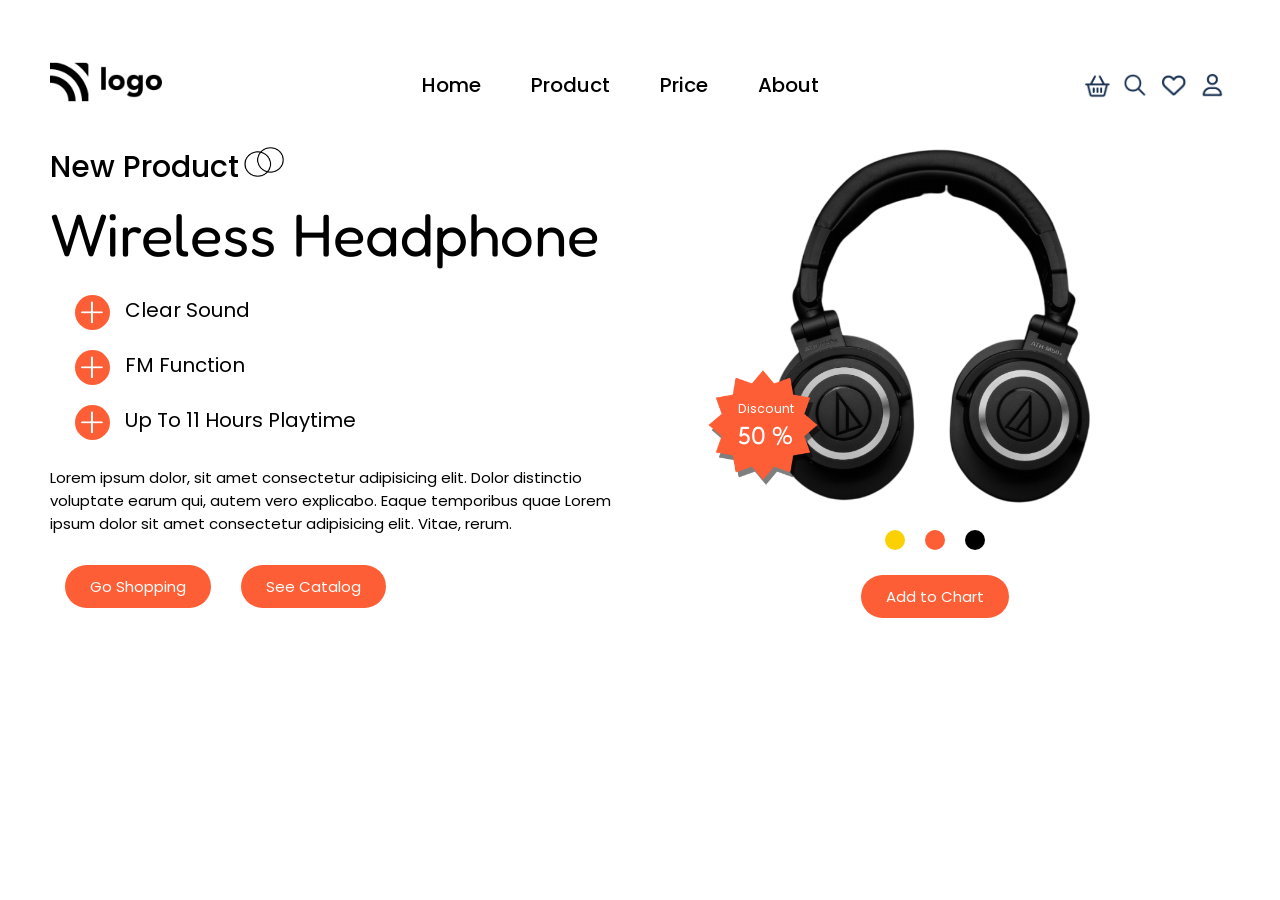
<file: Wireless Headphone Website/index.html>
<!DOCTYPE html>
<html lang="en">
<head>
    <meta charset="UTF-8">
    <meta http-equiv="X-UA-Compatible" content="IE=edge">
    <meta name="viewport" content="width=device-width, initial-scale=1.0">
    <link rel="stylesheet" href="./css/common.css">
    <link rel="stylesheet" href="./css/style.css">
    <link rel="stylesheet" href="./css/mediaq.css">
    <link rel="preconnect" href="https://fonts.googleapis.com" />
    <link rel="preconnect" href="https://fonts.gstatic.com" crossorigin />
    <link
      href="https://fonts.googleapis.com/css2?family=Fredoka+One&family=Poppins&display=swap"
      rel="stylesheet"
    />
    <title>Headphone Shopping</title>
    
</head>

<body>
    <!-- container -->
    <div class="container">

        <!-- header section -->
        <header class="header-section">

            <!-- logo -->
            <div class="logo-area">
                <img class="brand-logo" src="./assets/logo.png" alt="brand-logo">
            </div>

            <!-- nav bar -->
            <nav class="nav-area">
                <a href="#" class="nav-item">Home</a>
                <a href="#" class="nav-item">Product</a>
                <a href="#" class="nav-item">Price</a>
                <a href="#" class="nav-item">About</a>
            </nav>

            <!-- menu btn -->
            <div class="action-area">
                <img src="./assets/cart.png" alt="cart" class="action-icon">
                <img src="./assets/search.png" alt="search" class="action-icon">
                <img src="./assets/heart.png" alt="heart" class="action-icon">
                <img src="./assets/user.png" alt="user" class="action-icon">
            </div>

        </header>
        
        <!-- hero section -->
        <main class="hero-section border">
            <div class="details-area border">

                <div class="product-name border">
                    <h2 class="heading border">New Product</h2>
                    <h1 class="product1-name border">Wireless Headphone</h1>
                </div>

                <div class="product-features border">
                    <div class="feature border">Clear Sound</div>
                    <div class="feature border">FM Function</div>
                    <div class="feature border">Up To 11 Hours Playtime</div>
                </div>

                <div class="product-description border">
                    <p class="description border">Lorem ipsum dolor, sit amet consectetur adipisicing elit. Dolor distinctio voluptate earum qui, autem vero explicabo. Eaque temporibus quae Lorem ipsum dolor sit amet consectetur adipisicing elit. Vitae, rerum.</p>
                </div>
                
                <div class="btn-area border">
                    <button class="btn border">Go Shopping</button>
                    <button class="btn border">See Catalog</button>
                </div>
            </div>

            <div class="container-image bg-black">
                <div class="image-area border red-black">
                    <div class="product-img blue-border border">
                        <img class="p-img border" src="./assets/headphones.jpg" alt="product-img">
                        <div class="discount-area border">
                            <img class="discount-img border" src="./assets/discount.png" alt="discount-img">
                            <p class="discount-text border">Discount</p>
                            <p class="discount-percentage border">50 &percnt;</p>
                        </div>
                    </div>
                </div>
    
                <div class="diss-area red-black">
                    <div class="slides border">
                        <div class="slide-icon slide-1"></div>
                        <div class="slide-icon slide-2"></div>
                        <div class="slide-icon slide-3"></div>
                    </div>
                    
                    <div class="atc border">
                        <button class="atc-btn btn">Add to Chart</button>
                    </div>
                </div>
            </div>
            
        </main>
    </div>
</body>
</html>
</file>
<file: Wireless Headphone Website/css/common.css>
*{
    margin: 0;
    padding: 0;
    outline: 0;
}

body{
    height: 100vh;
    width: 100%;
    font-family: Poppins;
}

.container{
    padding: 50px ;
    width: auto;
    height: auto;
}


/* Flex-Col Property */
.container,
.product-name,
.product-features,
.details-area,
.image-area,
.container-image
{
    display: flex;
    flex-direction: column;
}




/* Flex-Row Property */
.header-section,
.nav-area,
.hero-section,
.btn-area,
.slides,
.action-area,
.feature,
.product-description,
.product-img,
.atc {
    display: flex;
    flex-direction: row;
}




/* Flex-Row Justify-Center */
.nav-area,
.product-img,
.slides,
.atc{
    justify-content: center;
}




/* Flex-Row Justify-Between */
.header-section,
.details-area{
    justify-content: space-between;
}




/* Flex-Row items-center */
.header-section,
.nav-area,
.btn-area,
.slides,
.atc{
    align-items: center;
}
</file>
<file: Wireless Headphone Website/css/style.css>
/* header section */

.header-section{
    width: 100%;
    padding: 10px 0px;
    margin-bottom: 25px;
}

/* 
header-section
    logo-area
*/
.brand-logo{
    height: 40px;
}

/* 
header-section
    nav-area
*/
.nav-area{
    width: 100%;
}

.nav-item{
    text-decoration: none;
    color: black;
    margin: 10px 25px;
    font-size: 20px;
    font-weight: 500;
}

/* 
header-section
    action-area
*/
.action-icon{
    height: 25px;
    margin: 0px 6px;
}


/* ----------------------------------------------------------------------- */

/* 
hero-section
*/
.hero-section{
    height: 100%;
}

/* 
hero-section
    details-area
*/

/* 
hero-section
    details-area
        product-name
*/
.product-name{
    /* margin-top: 50px ; */
    align-items: flex-start;
    width: 100%;
}

.heading{
    font-size: 30px;
    font-weight: 500;
    width: 100%;
}

.heading:after{
    content: "";
    background-image:url(../assets/circles.png);
    background-size: 100% 100%;
    display: inline-block;
    
    height: 30px;
    width: 40px;

    margin-left: 5px;


}

.product1-name{
    font-family: "fredoka one";
    font-size: 60px;
    font-weight: 400;
    width: 100%;
    margin-top: 8px;
}

/* 
hero-section
    details-area
        product-features
*/

.product-features{
    width: 100%;
    align-items: center;
    padding: 10px 0px;
}

.details-area{
    width: 50% ;
    align-items: flex-start;
}

.feature{
    font-size: 20px;
    /* margin: 6px 0px; */
    /* padding-left: 20px; */
    width: 100%;
    padding: 10px 0px;

}

.feature::before{
    content: "" ;
    background-image: url(../assets/plus.png) ;
    background-size: 75%;
    background-position: center;
    background-repeat: no-repeat;
    display: inline-block;

    background-color: #FE5E35;
    
    border-radius: 20px;


    height: 25px;
    width: 25px;
    padding: 5px;
    margin-right: 15px;
    margin-left: 25px
}

/* 
hero-section
    details-area
        product-description     
*/

.product-description{
    justify-content: flex-start;

}

.description{
    font-size: 15px;
    
}

/* 
hero-section
    details-area
        btn-area     
*/

.btn-area{
    justify-content: flex-start;
    width: 100%;
    padding: 10px 0px ;
}

.btn{
    margin: 15px;
    padding: 10px 25px;
    font-size: 15px;
    color: white;
    background-color: #FE5E35;
    border: none;
    border-radius: 25px;
    font-family: Poppins ;
}

/* --------------------------------------------------------------------------- */

/* 
hero-section
    image-area
*/

.container-image{
    justify-content: space-between;
    align-items: center;
    width: 50%;
}

.image-area{
    width: 375px;
    align-items: center;
    justify-content: center;
    height: 375px;

    position: relative;

}

/* 
hero-section
    image-area
        product-img
*/

.product-img{
    width: 375px;
    justify-content: center;
    /* margin: 50px; */
    /* position: relative; */
}

.p-img{
    height: 375px;
    /* position: absolute; */
    /* justify-content: center; */
    /* align-items: center; */
    z-index: -1;
    top: 0px;
    left: 125px;
}



.discount-img{
    height: 110px;
    left: 80px;
    top: 225px;
    filter: drop-shadow(3px 5px 0px rgba(0, 0, 0, 0.5));
    height: 110px;
    z-index: -1;
    
}

.discount-area{
    position: absolute;
    justify-content: center;
    align-items: center;
    width: 100%;
    height: 110px;

}

.discount-area{
    position: absolute;
    height: 110px;
    left: -40px;
    top: 225px;
}

.discount-text{
    position: absolute;
    top: 30px;
    left: 30px;
    color: white;
    font-size: 12.5px;
}

.discount-percentage{
    position: absolute;
    font-family: "Fredoka One";
    top: 50px;
    left: 30px;
    color: white;
    font-size: 25px;
}

/* .product-img{
    margin: 50px;
    /* position: relative; */
/*     
} */ 

/* 
hero-section
    image-area
        slides
*/

.slide-icon{
    width: 20px;
    height: 20px;
    border-radius: 20px;
    margin: 10px;
}

.slide-1{
    background-color: #FBD104;
}

.slide-2{
    background-color: #FE5E35;
}

.slide-3{
    background-color: black;
}

/* 
hero-section
    image-area
        atc
*/

/* --------------------------------------------------------------------------- */

/* .bg-black{
    border: 1px solid black;
} */

/* .red-black{
    border: 1px solid red;
} */

/* .blue-border{
    border: 1px solid blue;
} */
</file>
<file: Wireless Headphone Website/css/mediaq.css>
/* BreakPoint 01 */

@media screen and (max-width:1024px) {
    .nav-area{
        display: none;
    }
    
    .hero-section{
        flex-direction: column;
    }

    .details-area{
        width: 100% ;
        align-items: center;
    }

    .image-area{
        width: 100% ;
    }

    .product-name{
        
        align-items: center;
    }

    .heading{
        font-size: 24px;
        font-weight: 500;
        text-align: center;
    }

    .product1-name{
        font-family: "fredoka one";
        font-size: 45px;
        font-weight: 400;
        text-align: center;
    }

    .feature{
        font-size: 16px;
    }

    .feature::before{

        height: 20px;
        width: 20px;

    }

    .product-description{
        justify-content: center;
        padding: 10px 15px;
    }
    
    .description{
        font-size: 15px;
        text-align: center;
    }

    .btn-area{
        justify-content: center;
        width: 100%;
    }

    .btn{
        margin: 12px;
        padding: 10px 20px;
        font-size: 12px;
    }

    .container-image{
        width: 100%;
    }

    .image-area{
        width: 375px;
    }
}

@media screen and (max-width:512px) {
    .container{
        padding: 20px ;
    }

    .image-area{
        width: 300px;
        height: 300px;
    }

    .product-img{
        width: 300px;
    }

    .p-img{
        height: 300px;
        z-index: -1;
        top: 0px;
        left: 125px;
    }

    .image-area{
        width: 300px;
        height: 300px;
        margin-left: 10px;
    }




    .discount-img{
        left: 80px;
        top: 225px;
        height: 80px;
        
    }
    
    
    .discount-area{
        height: 110px;
        left: -35px;
        top: 180px;
    }



    .discount-text{
        top: 21px;
        left: 16px;
        font-size: 12px;
    }
    
    .discount-percentage{
        top: 38px;
        left: 25px;
        font-size: 20px;
    }

}
</file>
